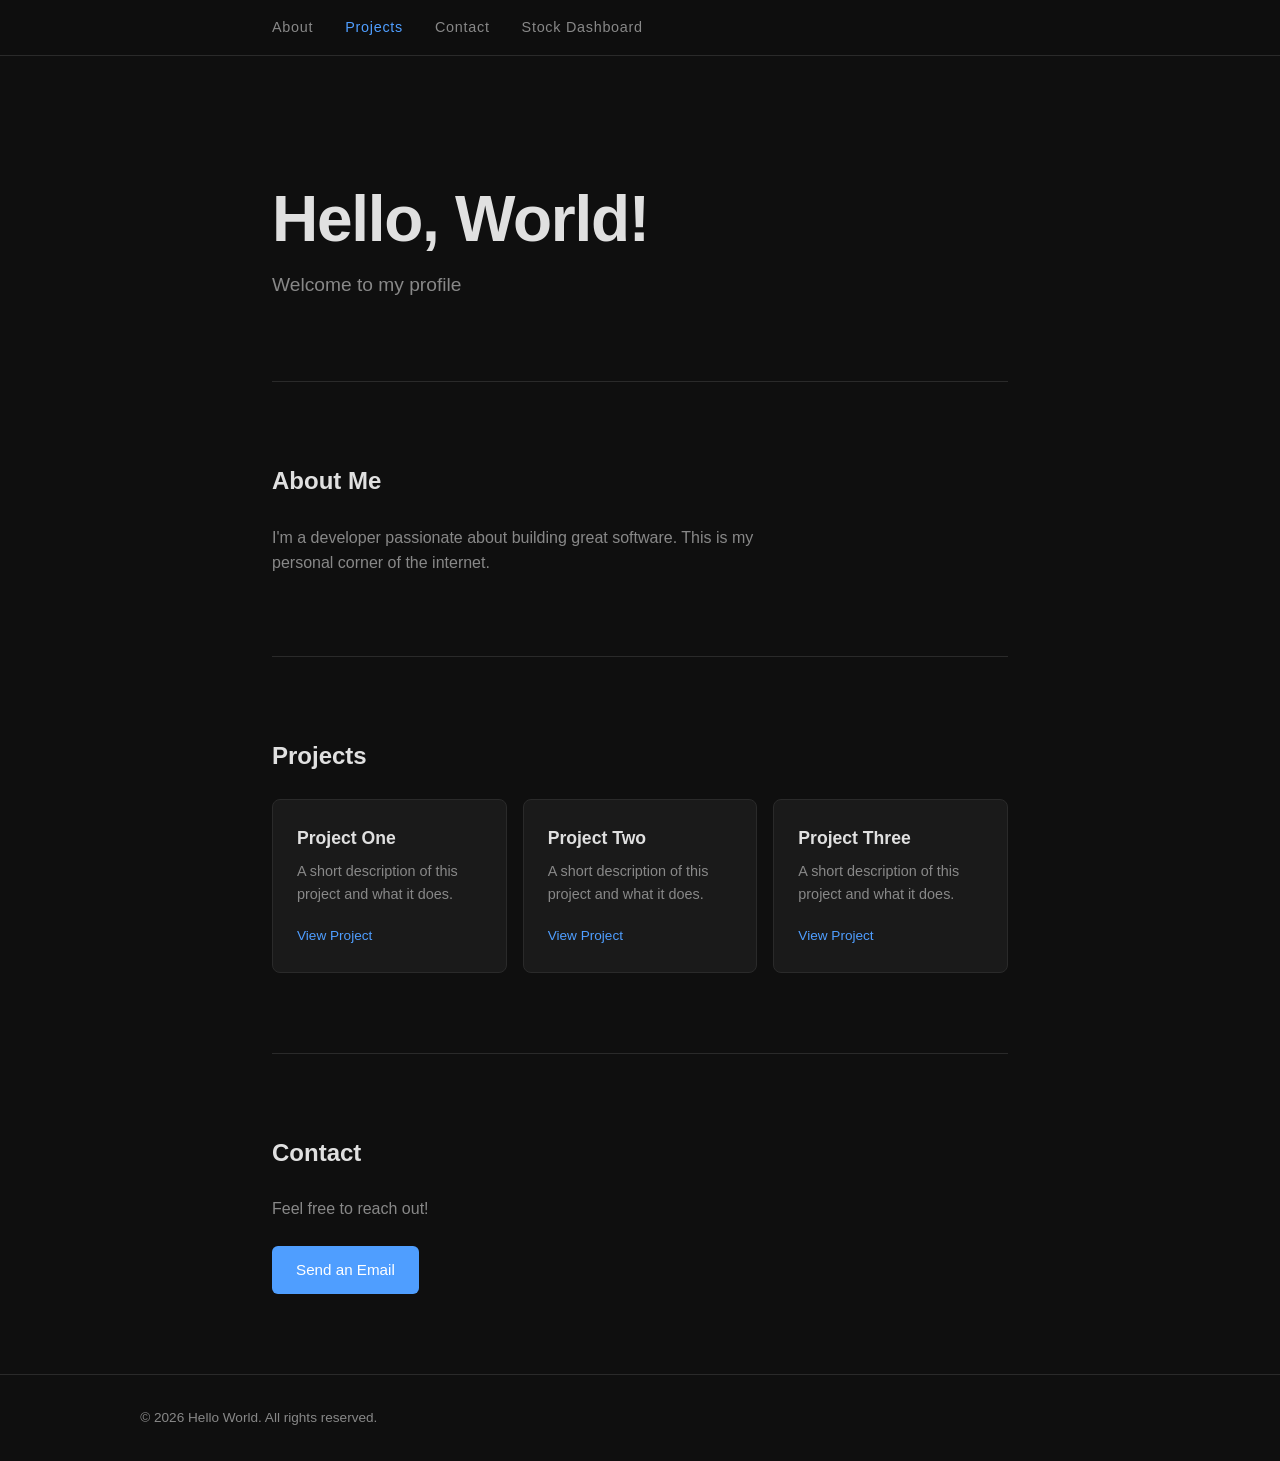
<file: index.html>
<!DOCTYPE html>
<html lang="en">
<head>
  <meta charset="UTF-8">
  <meta name="viewport" content="width=device-width, initial-scale=1.0">
  <title>Hello World</title>
  <link rel="stylesheet" href="style.css">
</head>
<body>
  <header>
    <nav>
      <a href="#about">About</a>
      <a href="#projects">Projects</a>
      <a href="#contact">Contact</a>
      <a href="dashboard.html">Stock Dashboard</a>
    </nav>
  </header>

  <main>
    <section id="hero">
      <h1>Hello, World!</h1>
      <p class="tagline">Welcome to my profile</p>
    </section>

    <section id="about">
      <h2>About Me</h2>
      <p>I'm a developer passionate about building great software. This is my personal corner of the internet.</p>
    </section>

    <section id="projects">
      <h2>Projects</h2>
      <div class="project-grid">
        <div class="project-card">
          <h3>Project One</h3>
          <p>A short description of this project and what it does.</p>
          <a href="https://thomaswhancock.github.io/hello-world" target="_blank">View Project</a>
        </div>
        <div class="project-card">
          <h3>Project Two</h3>
          <p>A short description of this project and what it does.</p>
          <a href="#">View Project</a>
        </div>
        <div class="project-card">
          <h3>Project Three</h3>
          <p>A short description of this project and what it does.</p>
          <a href="#">View Project</a>
        </div>
      </div>
    </section>

    <section id="contact">
      <h2>Contact</h2>
      <p>Feel free to reach out!</p>
      <a href="mailto:hello@example.com" class="btn">Send an Email</a>
    </section>
  </main>

  <footer>
    <p>&copy; 2026 Hello World. All rights reserved.</p>
  </footer>

  <script src="script.js"></script>
</body>
</html>
</file>
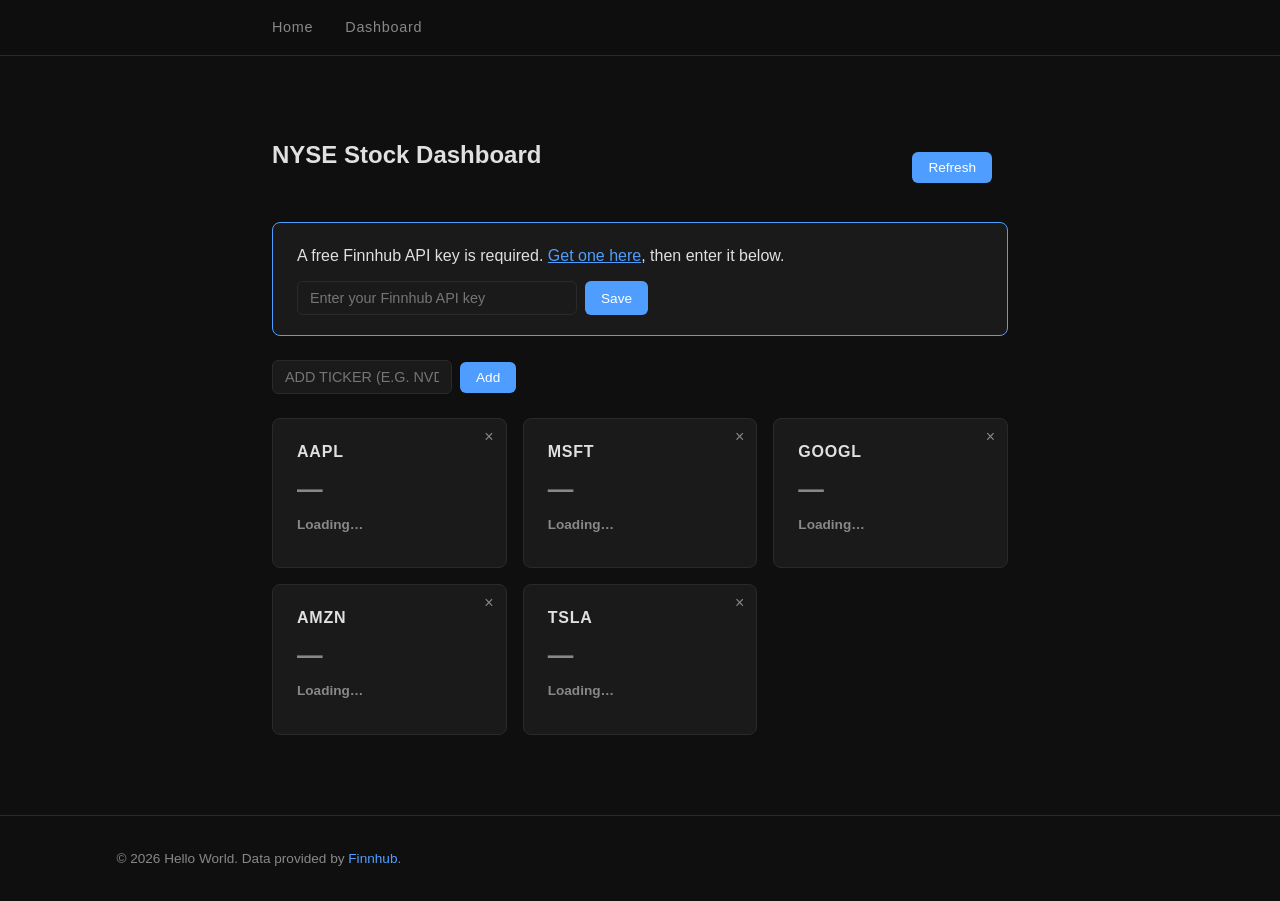
<file: dashboard.html>
<!DOCTYPE html>
<html lang="en">
<head>
  <meta charset="UTF-8">
  <meta name="viewport" content="width=device-width, initial-scale=1.0">
  <title>Stock Dashboard</title>
  <link rel="stylesheet" href="style.css">
  <link rel="stylesheet" href="dashboard.css">
</head>
<body>
  <header>
    <nav>
      <a href="index.html">Home</a>
      <a href="#dashboard">Dashboard</a>
    </nav>
  </header>

  <main>
    <section id="dashboard">
      <div class="dashboard-header">
        <h2>NYSE Stock Dashboard</h2>
        <div class="dashboard-controls">
          <button class="btn-sm" id="refreshBtn">Refresh</button>
          <span id="lastUpdated" class="muted"></span>
        </div>
      </div>

      <div id="apiKeyBanner" class="api-banner">
        <p>A free Finnhub API key is required. <a href="https://finnhub.io/register" target="_blank">Get one here</a>, then enter it below.</p>
        <div class="api-key-form">
          <input type="text" id="apiKeyInput" placeholder="Enter your Finnhub API key" />
          <button class="btn-sm" id="saveKeyBtn">Save</button>
        </div>
      </div>

      <div class="add-stock-row">
        <input type="text" id="tickerInput" placeholder="Add ticker (e.g. NVDA)" maxlength="10" />
        <button class="btn-sm" id="addStockBtn">Add</button>
        <span id="addError" class="error-msg"></span>
      </div>

      <div id="stockGrid" class="stock-grid">
        <!-- Cards injected by JS -->
      </div>
    </section>
  </main>

  <footer>
    <p>&copy; 2026 Hello World. Data provided by <a href="https://finnhub.io" target="_blank">Finnhub</a>.</p>
  </footer>

  <script src="dashboard.js"></script>
</body>
</html>
</file>
<file: style.css>
*, *::before, *::after {
  box-sizing: border-box;
  margin: 0;
  padding: 0;
}

:root {
  --bg: #0f0f0f;
  --surface: #1a1a1a;
  --border: #2a2a2a;
  --text: #e0e0e0;
  --text-muted: #888;
  --accent: #4f9eff;
}

body {
  font-family: -apple-system, BlinkMacSystemFont, "Segoe UI", Roboto, sans-serif;
  background: var(--bg);
  color: var(--text);
  line-height: 1.6;
}

/* Navigation */
header {
  position: sticky;
  top: 0;
  background: rgba(15, 15, 15, 0.9);
  backdrop-filter: blur(8px);
  border-bottom: 1px solid var(--border);
  z-index: 100;
}

nav {
  max-width: 800px;
  margin: 0 auto;
  padding: 1rem 2rem;
  display: flex;
  gap: 2rem;
}

nav a {
  color: var(--text-muted);
  text-decoration: none;
  font-size: 0.9rem;
  letter-spacing: 0.05em;
  transition: color 0.2s;
}

nav a:hover {
  color: var(--accent);
}

/* Sections */
main {
  max-width: 800px;
  margin: 0 auto;
  padding: 0 2rem;
}

section {
  padding: 5rem 0;
  border-bottom: 1px solid var(--border);
}

section:last-child {
  border-bottom: none;
}

h1 {
  font-size: clamp(2.5rem, 8vw, 4rem);
  font-weight: 700;
  letter-spacing: -0.02em;
  line-height: 1.1;
}

h2 {
  font-size: 1.5rem;
  font-weight: 600;
  margin-bottom: 1.5rem;
  color: var(--text);
}

h3 {
  font-size: 1.1rem;
  font-weight: 600;
  margin-bottom: 0.5rem;
}

p {
  color: var(--text-muted);
  max-width: 60ch;
}

/* Hero */
#hero {
  padding-top: 8rem;
}

.tagline {
  margin-top: 1rem;
  font-size: 1.2rem;
}

/* Projects */
.project-grid {
  display: grid;
  grid-template-columns: repeat(auto-fill, minmax(220px, 1fr));
  gap: 1rem;
  margin-top: 1rem;
}

.project-card {
  background: var(--surface);
  border: 1px solid var(--border);
  border-radius: 8px;
  padding: 1.5rem;
  transition: border-color 0.2s, transform 0.2s;
}

.project-card:hover {
  border-color: var(--accent);
  transform: translateY(-2px);
}

.project-card p {
  font-size: 0.9rem;
  margin: 0.5rem 0 1rem;
}

.project-card a {
  color: var(--accent);
  font-size: 0.85rem;
  text-decoration: none;
}

.project-card a:hover {
  text-decoration: underline;
}

/* Contact */
.btn {
  display: inline-block;
  margin-top: 1.5rem;
  padding: 0.75rem 1.5rem;
  background: var(--accent);
  color: #fff;
  border-radius: 6px;
  text-decoration: none;
  font-size: 0.95rem;
  transition: opacity 0.2s;
}

.btn:hover {
  opacity: 0.85;
}

/* Footer */
footer {
  border-top: 1px solid var(--border);
  padding: 2rem;
  text-align: center;
  color: var(--text-muted);
  font-size: 0.85rem;
}
</file>
<file: dashboard.css>
.dashboard-header {
  display: flex;
  align-items: center;
  justify-content: space-between;
  flex-wrap: wrap;
  gap: 1rem;
  margin-bottom: 1.5rem;
}

.dashboard-controls {
  display: flex;
  align-items: center;
  gap: 1rem;
}

/* API key banner */
.api-banner {
  background: var(--surface);
  border: 1px solid var(--accent);
  border-radius: 8px;
  padding: 1.25rem 1.5rem;
  margin-bottom: 1.5rem;
}

.api-banner p {
  margin-bottom: 0.75rem;
  color: var(--text);
}

.api-banner a {
  color: var(--accent);
}

.api-key-form {
  display: flex;
  gap: 0.5rem;
  flex-wrap: wrap;
}

.hidden {
  display: none !important;
}

/* Add stock row */
.add-stock-row {
  display: flex;
  align-items: center;
  gap: 0.5rem;
  margin-bottom: 1.5rem;
  flex-wrap: wrap;
}

input[type="text"] {
  background: var(--surface);
  border: 1px solid var(--border);
  border-radius: 6px;
  color: var(--text);
  font-size: 0.9rem;
  padding: 0.5rem 0.75rem;
  outline: none;
  transition: border-color 0.2s;
}

input[type="text"]:focus {
  border-color: var(--accent);
}

#tickerInput {
  width: 180px;
  text-transform: uppercase;
}

#apiKeyInput {
  width: 280px;
}

.btn-sm {
  background: var(--accent);
  border: none;
  border-radius: 6px;
  color: #fff;
  cursor: pointer;
  font-size: 0.85rem;
  padding: 0.5rem 1rem;
  transition: opacity 0.2s;
}

.btn-sm:hover {
  opacity: 0.85;
}

.btn-sm:disabled {
  opacity: 0.4;
  cursor: not-allowed;
}

.error-msg {
  color: #ff6b6b;
  font-size: 0.85rem;
}

.muted {
  color: var(--text-muted);
  font-size: 0.8rem;
}

/* Stock grid */
.stock-grid {
  display: grid;
  grid-template-columns: repeat(auto-fill, minmax(220px, 1fr));
  gap: 1rem;
}

/* Stock card */
.stock-card {
  background: var(--surface);
  border: 1px solid var(--border);
  border-radius: 8px;
  padding: 1.25rem 1.5rem;
  position: relative;
  transition: border-color 0.2s;
}

.stock-card:hover {
  border-color: #444;
}

.stock-card.up {
  border-top: 2px solid #4caf82;
}

.stock-card.down {
  border-top: 2px solid #e05c5c;
}

.stock-remove {
  position: absolute;
  top: 0.6rem;
  right: 0.75rem;
  background: none;
  border: none;
  color: var(--text-muted);
  cursor: pointer;
  font-size: 1rem;
  line-height: 1;
  padding: 0;
  transition: color 0.2s;
}

.stock-remove:hover {
  color: #e05c5c;
}

.stock-ticker {
  font-size: 1rem;
  font-weight: 700;
  letter-spacing: 0.05em;
  margin-bottom: 0.25rem;
}

.stock-price {
  font-size: 1.6rem;
  font-weight: 700;
  letter-spacing: -0.02em;
  margin-bottom: 0.25rem;
}

.stock-change {
  font-size: 0.85rem;
  font-weight: 600;
}

.stock-change.up   { color: #4caf82; }
.stock-change.down { color: #e05c5c; }

.stock-meta {
  margin-top: 0.75rem;
  display: grid;
  grid-template-columns: 1fr 1fr;
  gap: 0.25rem 0.5rem;
  font-size: 0.78rem;
  color: var(--text-muted);
}

.stock-card.loading .stock-price,
.stock-card.loading .stock-change {
  color: var(--text-muted);
}

.stock-card.error-card {
  border-top: 2px solid #888;
}

.stock-error {
  font-size: 0.82rem;
  color: var(--text-muted);
  margin-top: 0.5rem;
}

footer a {
  color: var(--accent);
  text-decoration: none;
}
</file>
